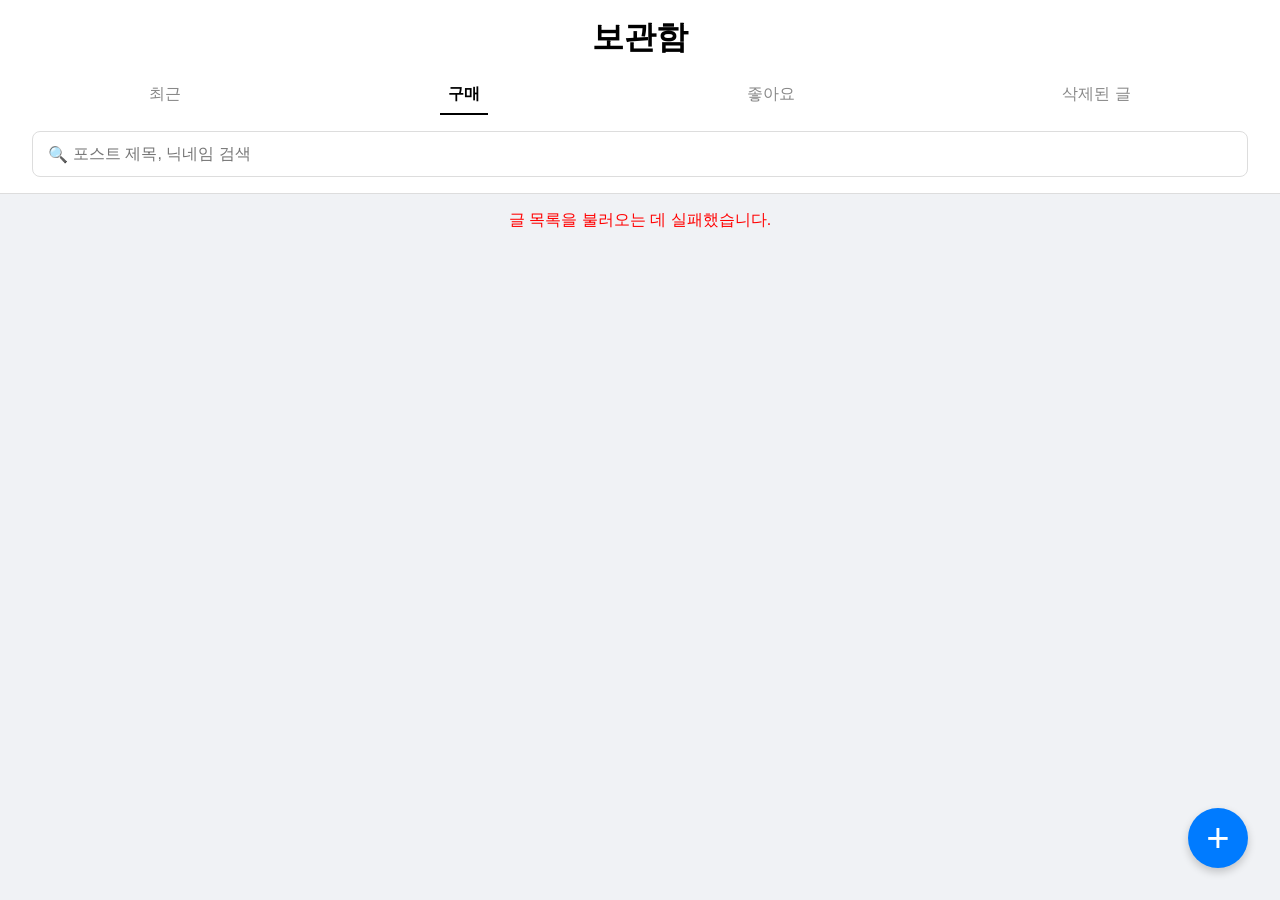
<file: index.html>
<!DOCTYPE html>
<html lang="ko">
<head>
    <meta charset="UTF-8">
    <meta name="viewport" content="width=device-width, initial-scale=1.0">
    <title>내 보관함</title>
    <link rel="stylesheet" href="style.css">
</head>
<body>
    <header>
        <h1>보관함</h1>
        <div class="tabs">
            <a href="#" class="tab-btn" data-tab="recent">최근</a>
            <a href="#" class="tab-btn active" data-tab="purchased">구매</a>
            <a href="#" class="tab-btn" data-tab="liked">좋아요</a>
            <a href="#" class="tab-btn" data-tab="deleted">삭제된 글</a>
        </div>
        <div class="search-box">
            <input type="text" id="search-input" placeholder="포스트 제목, 닉네임 검색">
        </div>
    </header>

    <main id="post-list-container">
        </main>
    
    <a href="write.html" id="add-post-btn">+</a>

    <script src="script.js"></script>
</body>
</html>
</file>
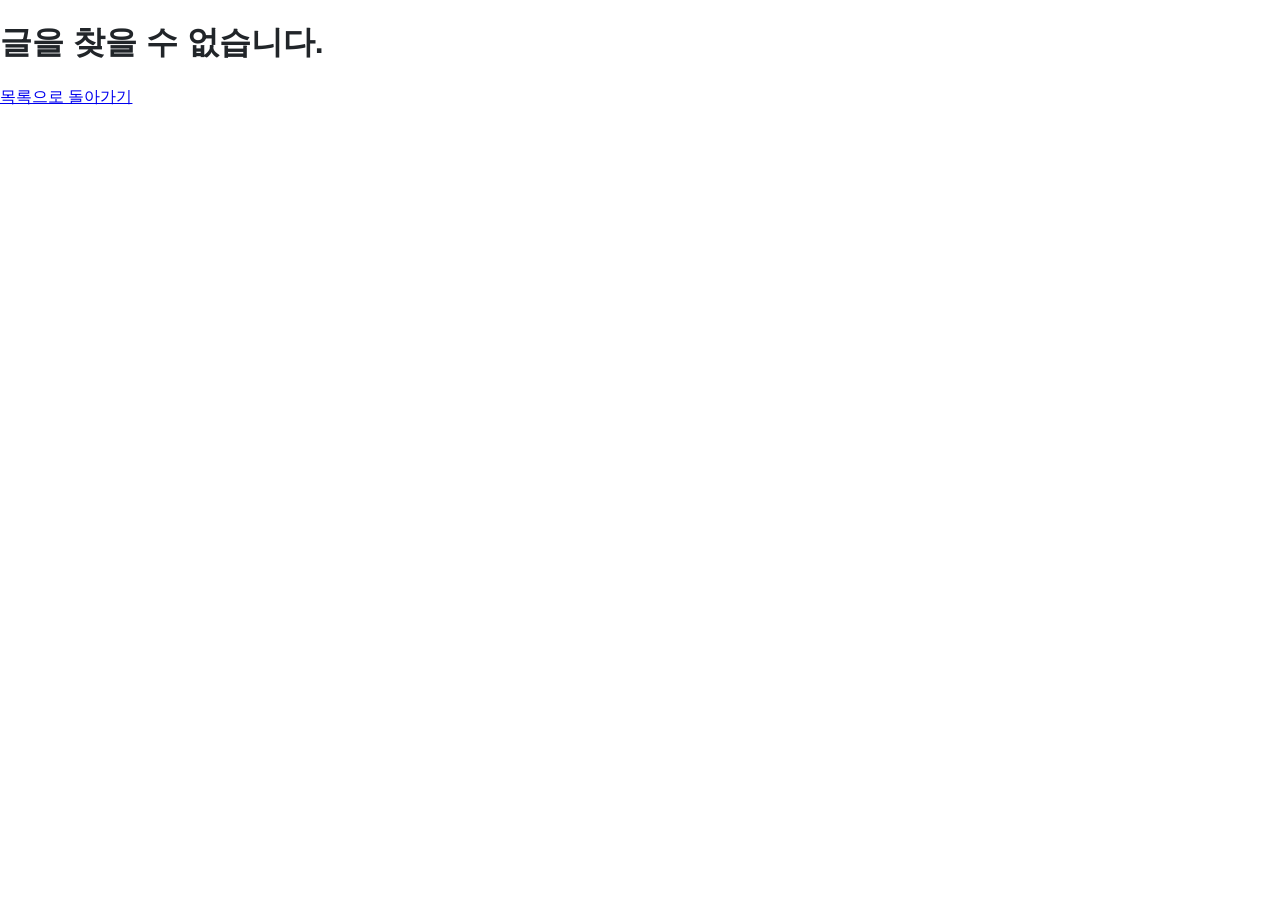
<file: post.html>
<!DOCTYPE html>
<html lang="ko">
<head>
    <meta charset="UTF-8">
    <meta name="viewport" content="width=device-width, initial-scale=1.0">
    <title>Post</title>
    <link rel="stylesheet" href="post.css">
</head>
<body>
    <header id="floating-header" class="floating-bar">
        <a href="index.html" class="header-back-btn">←</a>
        <h2 id="header-title" class="header-post-title"></h2>
        <div class="header-placeholder"></div>
    </header>

    <div class="post-container">
        <main class="post-content">
            <h1 id="post-title"></h1>
            <p id="post-author" class="author-info"></p>
            <hr>
            <div id="post-body"></div>
        </main>

        <footer class="post-footer">
            <div class="footer-actions">
                <button id="like-btn" class="action-btn">
                    <span class="icon">❤️</span>
                </button>
            </div>
            <div class="footer-nav">
                <button id="prev-post-btn" class="nav-btn">&lt; 이전</button>
                <button id="list-btn" class="nav-btn">목록</button>
                <button id="next-post-btn" class="nav-btn">다음 &gt;</button>
            </div>
        </footer>
    </div>

    <div id="side-panel-overlay" class="side-panel-overlay"></div>
    <div id="side-panel" class="side-panel">
        <div class="panel-header">
            <h3>목차</h3>
            <button id="close-panel-btn" title="닫기">&times;</button>
        </div>
        <div id="panel-post-list" class="panel-post-list">
            </div>
    </div>

    <script src="post.js"></script>
</body>
</html>
</file>
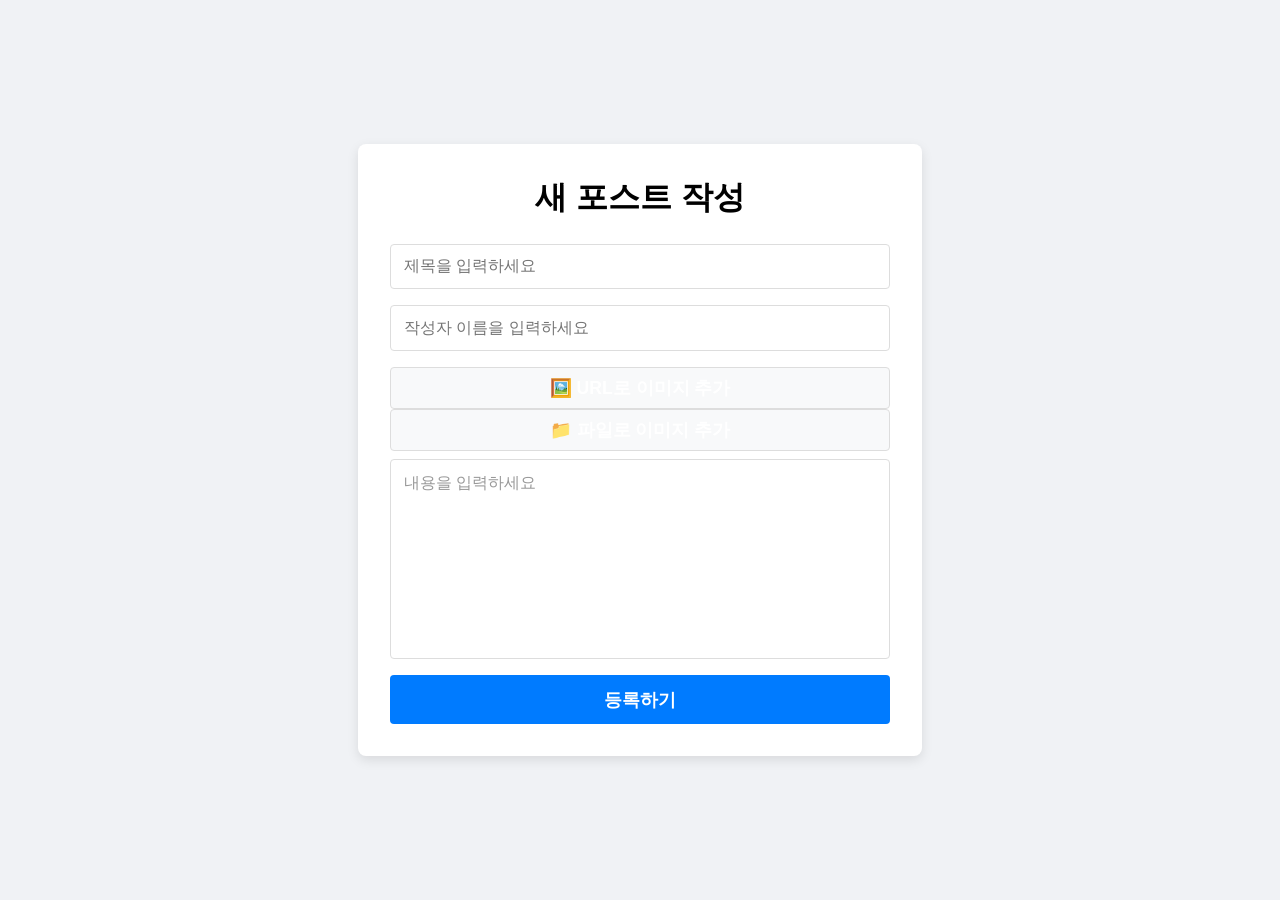
<file: write.html>
<!DOCTYPE html>
<html lang="ko">
<head>
    <meta charset="UTF-8">
    <meta name="viewport" content="width=device-width, initial-scale=1.0">
    <title>새 포스트 작성</title>
    <link rel="stylesheet" href="write.css">
</head>
<body>
    <div class="write-container">
        <h1>새 포스트 작성</h1>
        <form id="write-form">
            <input type="text" id="post-title" placeholder="제목을 입력하세요" required>
            <input type="text" id="post-author" placeholder="작성자 이름을 입력하세요" required>
            
            <div id="editor-toolbar">
                <button type="button" id="add-image-url-btn">🖼️ URL로 이미지 추가</button>
                <button type="button" id="add-image-file-btn">📁 파일로 이미지 추가</button>
                <!-- 사용자가 직접 누르지 않는 숨겨진 파일 입력창 -->
                <input type="file" id="image-file-input" accept="image/*" style="display: none;">
            </div>
            <div id="post-content" class="editable-area" contenteditable="true" placeholder="내용을 입력하세요"></div>

            <button type="submit">등록하기</button>
        </form>
    </div>
    <script src="write.js"></script>
</body>
</html>
</file>
<file: style.css>
body {
    font-family: -apple-system, BlinkMacSystemFont, 'Segoe UI', Roboto, 'Helvetica Neue', Arial, sans-serif;
    margin: 0;
    background-color: #f0f2f5;
}
header {
    background-color: white; padding: 1rem; border-bottom: 1px solid #ddd;
    position: sticky; top: 0; z-index: 10;
}
h1 { text-align: center; margin: 0 0 1rem 0; }
.tabs { display: flex; justify-content: space-around; margin-bottom: 1rem; }
.tabs a { text-decoration: none; color: #888; padding: 0.5rem; }
.tabs a.active { color: black; border-bottom: 2px solid black; font-weight: bold; }

.search-box {
    position: relative;
    padding: 0 1rem;
}
.search-box::before {
    content: '🔍';
    position: absolute;
    left: 2rem;
    top: 50%;
    transform: translateY(-50%);
    color: #aaa;
}
#search-input {
    width: 100%;
    padding: 0.8rem 1rem 0.8rem 2.5rem;
    border: 1px solid #ddd;
    border-radius: 8px;
    box-sizing: border-box;
    font-size: 1rem;
}

.post-item-link { text-decoration: none; color: inherit; }
.post-item {
    background-color: white; margin: 1rem; padding: 1rem;
    border-radius: 8px; display: flex; gap: 1rem; cursor: pointer;
    position: relative;
    transition: background-color 0.2s;
}
.post-item:hover { background-color: #f9f9f9; }
.thumbnail-container {
    width: 100px;
    height: 75px;
    flex-shrink: 0;
    background-color: #eee;
    border-radius: 4px;
    overflow: hidden;
}
.thumbnail { width: 100%; height: 100%; object-fit: cover; }
.post-info { flex-grow: 1; }
.post-info h3 { margin: 0 0 0.5rem 0; font-size: 1rem; }
.post-info p { margin: 0; font-size: 0.8rem; color: #555; }
.tag {
    display: inline-block; background-color: #ffc107; color: white;
    padding: 2px 6px; font-size: 0.7rem; border-radius: 4px; margin-top: 0.5rem;
}

#add-post-btn {
    position: fixed; bottom: 2rem; right: 2rem; width: 60px; height: 60px;
    border-radius: 50%; background-color: #007bff; color: white;
    font-size: 2.5rem; line-height: 60px; text-align: center;
    border: none; cursor: pointer; box-shadow: 0 4px 8px rgba(0,0,0,0.2);
    text-decoration: none;
}

.delete-btn {
    position: absolute;
    top: 0.8rem;
    right: 0.8rem;
    width: 24px;
    height: 24px;
    border: none;
    background: #e0e0e0;
    color: white;
    font-size: 1rem;
    font-weight: bold;
    line-height: 24px;
    text-align: center;
    border-radius: 50%;
    cursor: pointer;
    opacity: 0;
    transition: all 0.2s;
}
.post-item:hover .delete-btn { opacity: 1; }
.delete-btn:hover { background: #f44336; }
</file>
<file: post.css>
/* post.css */
body {
    font-family: -apple-system, BlinkMacSystemFont, 'Segoe UI', Roboto, 'Helvetica Neue', Arial, sans-serif;
    margin: 0;
    background-color: white;
    color: #212529;
}

.post-container {
    max-width: 720px;
    margin: 0 auto;
    background-color: white;
    /* 헤더 높이를 고려하여 본문 시작 위치에 여백 추가 */
    padding: 6rem 1.5rem 4rem 1.5rem;
}

#post-title { font-size: 2.2rem; margin: 0 0 1rem 0; }
.author-info { color: #868e96; margin-bottom: 2rem; }
#post-body { line-height: 1.7; font-size: 1.1rem; }
#post-body img { max-width: 100%; height: auto; border-radius: 4px; }

/* --- 상단 고정 헤더 --- */
#floating-header {
    position: fixed; /* 화면 상단에 고정 */
    top: 0;
    left: 0;
    right: 0;
    max-width: 720px;
    margin: 0 auto;
    display: flex;
    justify-content: space-between;
    align-items: center;
    padding: 0.8rem 1rem;
    background-color: rgba(255, 255, 255, 0.95);
    backdrop-filter: blur(5px);
    -webkit-backdrop-filter: blur(5px);
    border-bottom: 1px solid #eee;
    z-index: 100;
}
.header-back-btn {
    font-size: 1.5rem; color: #333; text-decoration: none; flex-basis: 50px;
}
.header-post-title {
    font-size: 1rem; margin: 0; text-align: center;
    overflow: hidden; white-space: nowrap; text-overflow: ellipsis;
}
.header-placeholder { flex-basis: 50px; }

/* --- 하단 바 --- */
.post-footer {
    display: flex;
    justify-content: space-between;
    align-items: center;
    margin-top: 4rem;
    padding-top: 2rem;
    border-top: 1px solid #f0f0f0;
}
.footer-actions, .footer-nav {
    display: flex;
    align-items: center;
    gap: 0.5rem;
}

/* --- 버튼 공통 스타일 --- */
.action-btn, .nav-btn {
    background: none; border: 1px solid #ddd; cursor: pointer;
    font-size: 0.9rem; font-weight: bold; color: #555;
    padding: 0.5rem 1rem; border-radius: 4px;
    text-decoration: none; transition: background-color 0.2s;
}
.action-btn { display: flex; align-items: center; gap: 0.3rem; }
.action-btn .icon {
    font-size: 1.2rem; transition: all 0.2s;
    filter: grayscale(1); opacity: 0.5;
}
.action-btn.active .icon { filter: grayscale(0); opacity: 1; transform: scale(1.2); }
.nav-btn:disabled { color: #ccc; cursor: not-allowed; background-color: #f8f9fa; }
.nav-btn:hover:not(:disabled), .action-btn:hover { background-color: #f0f0f0; }

/* --- 사이드 패널 --- */
.side-panel-overlay {
    position: fixed; top: 0; left: 0; width: 100%; height: 100%;
    background-color: rgba(0, 0, 0, 0.5); z-index: 150;
    opacity: 0; visibility: hidden;
    transition: opacity 0.3s ease, visibility 0s 0.3s;
}
.side-panel-overlay.visible { opacity: 1; visibility: visible; transition: opacity 0.3s ease; }
.side-panel {
    position: fixed; top: 0; right: 0; width: 320px; max-width: 85%;
    height: 100%; background-color: white;
    box-shadow: -2px 0 8px rgba(0,0,0,0.1); z-index: 200;
    transform: translateX(100%); transition: transform 0.3s ease-in-out;
    display: flex; flex-direction: column;
}
.side-panel.visible { transform: translateX(0); }
.panel-header {
    display: flex; justify-content: space-between; align-items: center;
    padding: 1rem; border-bottom: 1px solid #eee; flex-shrink: 0;
}
.panel-header h3 { margin: 0; font-size: 1.1rem; }
#close-panel-btn {
    background: none; border: none; font-size: 1.8rem;
    cursor: pointer; color: #888; padding: 0 0.5rem; line-height: 1;
}
.panel-post-list { overflow-y: auto; flex-grow: 1; }
.panel-post-item {
    display: flex; align-items: center; padding: 0.9rem 1rem;
    border-bottom: 1px solid #f0f0f0; text-decoration: none;
    color: inherit; gap: 1rem;
}
.panel-post-item:hover { background-color: #f8f9fa; }
.panel-post-item.active { background-color: #e9ecef; font-weight: bold; color: black; }
.panel-post-number {
    font-size: 0.9rem; color: #868e96; width: 25px;
    text-align: right; flex-shrink: 0;
}
.panel-post-title {
    flex-grow: 1; font-size: 0.95rem; white-space: nowrap;
    overflow: hidden; text-overflow: ellipsis;
}
</file>
<file: write.css>
body {
    font-family: -apple-system, BlinkMacSystemFont, 'Segoe UI', Roboto, 'Helvetica Neue', Arial, sans-serif;
    margin: 0;
    background-color: #f0f2f5;
    display: flex;
    justify-content: center;
    align-items: center;
    height: 100vh;
}

.write-container {
    background-color: white;
    padding: 2rem;
    border-radius: 8px;
    box-shadow: 0 4px 12px rgba(0,0,0,0.1);
    width: 90%;
    max-width: 500px;
}

h1 {
    text-align: center;
    margin-top: 0;
    margin-bottom: 1.5rem;
}

#write-form input,
#write-form textarea {
    width: 100%;
    padding: 0.8rem;
    margin-bottom: 1rem;
    border: 1px solid #ddd;
    border-radius: 4px;
    font-size: 1rem;
    box-sizing: border-box;
}

#write-form button {
    width: 100%;
    padding: 0.8rem;
    border: none;
    border-radius: 4px;
    background-color: #007bff;
    color: white;
    font-size: 1.1rem;
    font-weight: bold;
    cursor: pointer;
}

#write-form button:hover {
    background-color: #0056b3;
}

/* 이 부분이 추가되어야 합니다 */
#editor-toolbar {
    margin-bottom: 0.5rem;
}

/* 기존 #add-image-btn을 아래 코드로 교체 */
#editor-toolbar button {
    padding: 0.5rem 0.8rem;
    border: 1px solid #ddd;
    background-color: #f8f9fa;
    cursor: pointer;
    border-radius: 4px;
    margin-right: 0.5rem; /* 버튼 사이 간격 */
}

.editable-area {
    width: 100%;
    min-height: 200px;
    padding: 0.8rem;
    margin-bottom: 1rem;
    border: 1px solid #ddd;
    border-radius: 4px;
    font-size: 1rem;
    box-sizing: border-box;
    white-space: pre-wrap; /* 줄바꿈 유지 */
}

.editable-area:empty:before {
    content: attr(placeholder);
    color: #999;
}
</file>
